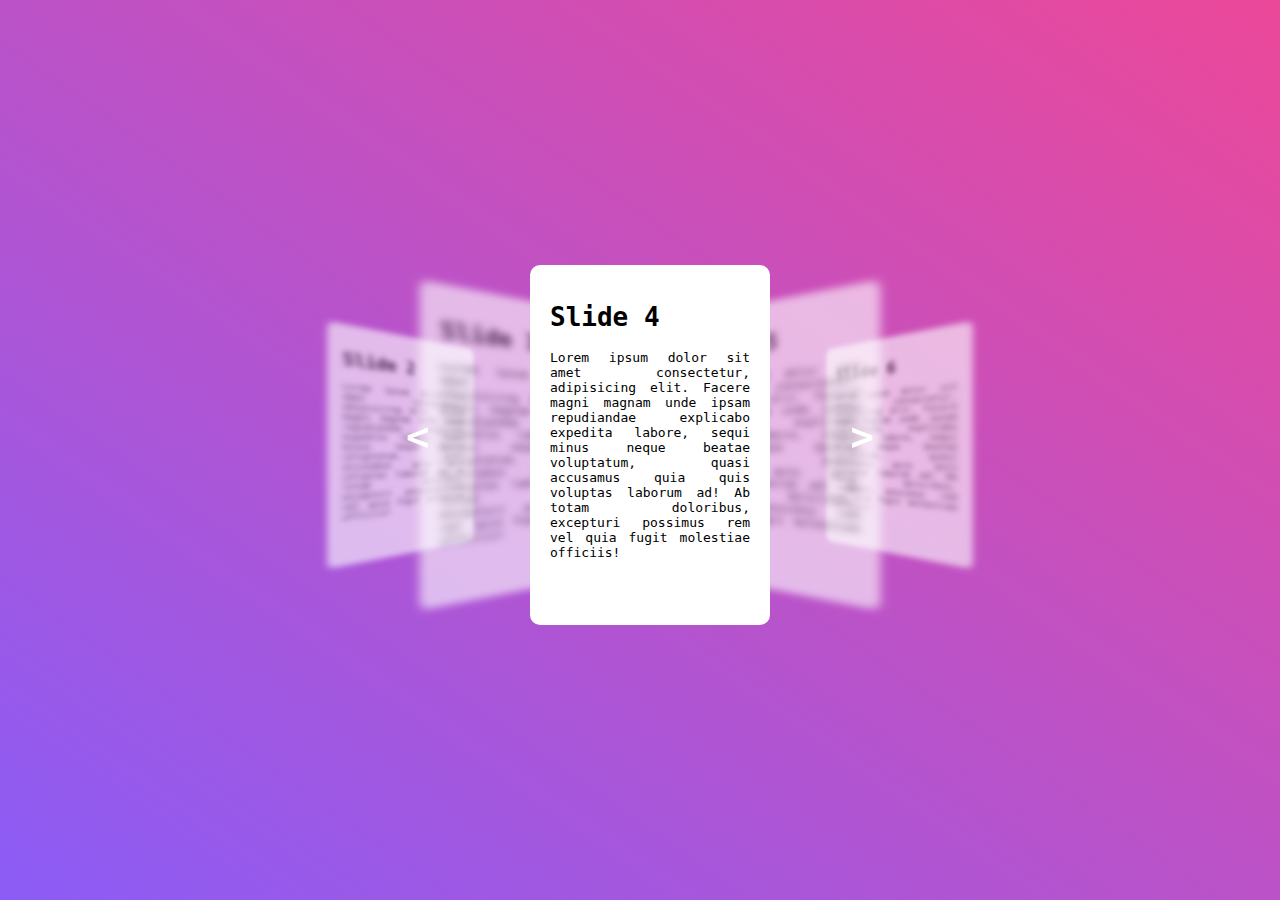
<file: test/test1.html>
<!DOCTYPE html>
    <html lang="en">
    <head>
        <meta charset="UTF-8">
        <meta http-equiv="X-UA-Compatible" content="IE=edge">
        <meta name="viewport" content="width=device-width, initial-scale=1.0">
        <title>Document</title>
        <link rel="stylesheet" href="test1.css">
    </head>
    <body>
        
        <div class="slider">
            <div class="item">
                <h1>Slide 1</h1>
                Lorem ipsum dolor sit amet consectetur, adipisicing elit. Facere magni magnam unde ipsam repudiandae explicabo expedita labore, sequi minus neque beatae voluptatum, quasi accusamus quia quis voluptas laborum ad! Ab totam doloribus, excepturi possimus rem vel quia fugit molestiae officiis!
            </div>
            <div class="item">
                <h1>Slide 2</h1>
                Lorem ipsum dolor sit amet consectetur, adipisicing elit. Facere magni magnam unde ipsam repudiandae explicabo expedita labore, sequi minus neque beatae voluptatum, quasi accusamus quia quis voluptas laborum ad! Ab totam doloribus, excepturi possimus rem vel quia fugit molestiae officiis!
            </div>
            <div class="item">
                <h1>Slide 3</h1>
                Lorem ipsum dolor sit amet consectetur, adipisicing elit. Facere magni magnam unde ipsam repudiandae explicabo expedita labore, sequi minus neque beatae voluptatum, quasi accusamus quia quis voluptas laborum ad! Ab totam doloribus, excepturi possimus rem vel quia fugit molestiae officiis!
            </div>
            <div class="item">
                <h1>Slide 4</h1>
                Lorem ipsum dolor sit amet consectetur, adipisicing elit. Facere magni magnam unde ipsam repudiandae explicabo expedita labore, sequi minus neque beatae voluptatum, quasi accusamus quia quis voluptas laborum ad! Ab totam doloribus, excepturi possimus rem vel quia fugit molestiae officiis!
            </div>
            <div class="item">
                <h1>Slide 5</h1>
                Lorem ipsum dolor sit amet consectetur, adipisicing elit. Facere magni magnam unde ipsam repudiandae explicabo expedita labore, sequi minus neque beatae voluptatum, quasi accusamus quia quis voluptas laborum ad! Ab totam doloribus, excepturi possimus rem vel quia fugit molestiae officiis!
            </div>
            <div class="item">
                <h1>Slide 6</h1>
                Lorem ipsum dolor sit amet consectetur, adipisicing elit. Facere magni magnam unde ipsam repudiandae explicabo expedita labore, sequi minus neque beatae voluptatum, quasi accusamus quia quis voluptas laborum ad! Ab totam doloribus, excepturi possimus rem vel quia fugit molestiae officiis!
            </div>
            <div class="item">
                <h1>Slide 7</h1>
                Lorem ipsum dolor sit amet consectetur, adipisicing elit. Facere magni magnam unde ipsam repudiandae explicabo expedita labore, sequi minus neque beatae voluptatum, quasi accusamus quia quis voluptas laborum ad! Ab totam doloribus, excepturi possimus rem vel quia fugit molestiae officiis!
            </div>
            <button id="next">></button>
            <button id="prev"><</button>
        </div>
    
        <script src="test1.js"></script>
    </body>
    </html>
</file>
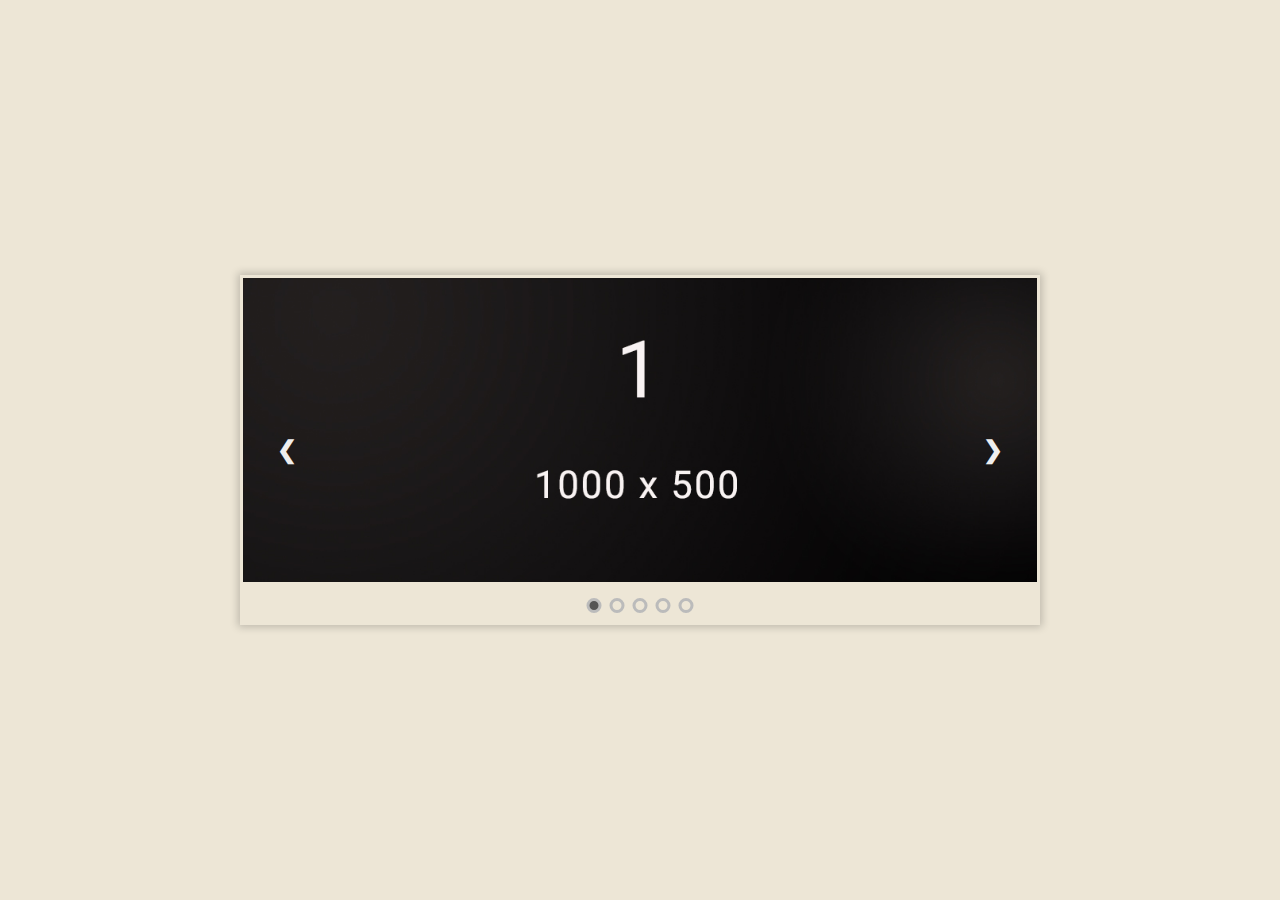
<file: test/Image Slider Files/slideShow.html>
<!DOCTYPE html>
<html>

<head>
	<title>Image Slider</title>
	<style type="text/css">
		* {
			margin: 0;
			padding: 0;
			box-sizing: border-box;
		}

		body {
			width: 100%;
			min-height: 100vh;
			display: flex;
			justify-content: center;
			align-items: center;
			background-color: #ede6d6;
		}

		.slide-container {
			position: relative;
			width: 800px;
			height: 350px;
			border: 3px solid #ede6d6;
			box-shadow: 0 0 8px 2px rgba(0, 0, 0, 0.2);
		}

		.slide-container .slides {
			width: 100%;
			height: calc(100% - 40px);
			position: relative;
			overflow: hidden;
		}

		.slide-container .slides img {
			width: 100%;
			height: 100%;
			position: absolute;
			object-fit: cover;
		}

		.slide-container .slides img:not(.active) {
			top: 0;
			left: -100%;
		}

		span.next,
		span.prev {
			position: absolute;
			top: 50%;
			transform: translateY(-50%);
			padding: 14px;
			color: #eee;
			font-size: 24px;
			font-weight: bold;
			transition: 0.5s;
			border-radius: 3px;
			user-select: none;
			cursor: pointer;
			z-index: 1;
		}

		span.next {
			right: 20px;
		}

		span.prev {
			left: 20px;
		}

		span.next:hover,
		span.prev:hover {
			background-color: #ede6d6;
			opacity: 0.8;
			color: #222;
		}

		.dotsContainer {
			position: absolute;
			bottom: 5px;
			z-index: 3;
			left: 50%;
			transform: translateX(-50%);
		}

		.dotsContainer .dot {
			width: 15px;
			height: 15px;
			margin: 0px 2px;
			border: 3px solid #bbb;
			border-radius: 50%;
			display: inline-block;
			cursor: pointer;
			transition: background-color 0.6s ease;
		}

		.dotsContainer .active {
			background-color: #555;
		}

		@keyframes next1 {
			from {
				left: 0%
			}

			to {
				left: -100%;
			}
		}

		@keyframes next2 {
			from {
				left: 100%
			}

			to {
				left: 0%;
			}
		}

		@keyframes prev1 {
			from {
				left: 0%
			}

			to {
				left: 100%;
			}
		}

		@keyframes prev2 {
			from {
				left: -100%
			}

			to {
				left: 0%;
			}
		}
	</style>
</head>

<body>

	<div class="slide-container">

		<div class="slides" id="slider" id="slider">
			<img src="image-1.jpg" class="active">
			<img src="image-2.jpg">
			<img src="image-3.jpg">
			<img src="image-4.jpg">
			<img src="image-5.jpg">
		</div>

		<div class="buttons">
			<span class="next">&#10095;</span>
			<span class="prev">&#10094;</span>
		</div>

		<div class="dotsContainer">
			<div class="dot active" attr='0' onclick="switchImage(this)"></div>
			<div class="dot" attr='1' onclick="switchImage(this)"></div>
			<div class="dot" attr='2' onclick="switchImage(this)"></div>
			<div class="dot" attr='3' onclick="switchImage(this)"></div>
			<div class="dot" attr='4' onclick="switchImage(this)"></div>
		</div>

	</div>

	<script type="text/javascript">

		// Access the Images
		let slideImages = document.querySelectorAll('#slider img');
		// Access the next and prev buttons
		let next = document.querySelector('.next');
		let prev = document.querySelector('.prev');
		// Access the indicators
		let dots = document.querySelectorAll('.dot');

		var counter = 0;

		// Code for next button
		next.addEventListener('click', slideNext);
		function slideNext() {
			slideImages[counter].style.animation = 'next1 0.5s ease-in forwards';
			if (counter >= slideImages.length - 1) {
				counter = 0;
			}
			else {
				counter++;
			}
			slideImages[counter].style.animation = 'next2 0.5s ease-in forwards';
			indicators();
		}

		// Code for prev button
		prev.addEventListener('click', slidePrev);
		function slidePrev() {
			slideImages[counter].style.animation = 'prev1 0.5s ease-in forwards';
			if (counter == 0) {
				counter = slideImages.length - 1;
			}
			else {
				counter--;
			}
			slideImages[counter].style.animation = 'prev2 0.5s ease-in forwards';
			indicators();
		}

		// Auto slideing
		function autoSliding() {
			deletInterval = setInterval(timer, 3000);
			function timer() {
				slideNext();
				indicators();
			}
		}
		autoSliding();

		// Stop auto sliding when mouse is over
		const container = document.querySelector('.slide-container');
		container.addEventListener('mouseover', function () {
			clearInterval(deletInterval);
		});

		// Resume sliding when mouse is out
		container.addEventListener('mouseout', autoSliding);

		// Add and remove active class from the indicators
		function indicators() {
			for (i = 0; i < dots.length; i++) {
				dots[i].className = dots[i].className.replace(' active', '');
			}
			dots[counter].className += ' active';
		}

		// Add click event to the indicator
		function switchImage(currentImage) {
			currentImage.classList.add('active');
			var imageId = currentImage.getAttribute('attr');
			if (imageId > counter) {
				slideImages[counter].style.animation = 'next1 0.5s ease-in forwards';
				counter = imageId;
				slideImages[counter].style.animation = 'next2 0.5s ease-in forwards';
			}
			else if (imageId == counter) {
				return;
			}
			else {
				slideImages[counter].style.animation = 'prev1 0.5s ease-in forwards';
				counter = imageId;
				slideImages[counter].style.animation = 'prev2 0.5s ease-in forwards';
			}
			indicators();
		}

	</script>
</body>

</html>
</file>
<file: test/test1.css>
body{
    background-image: 
        linear-gradient(
            to top right, #8B5CF6, #EC4899
        );
    min-height: 100vh;
    margin: 0;
    display: flex;
    justify-content: center;
    align-items: center;
    font-family: monospace;
}
.slider{
    position: relative;
    width: 100%;
    height: 370px;
    overflow: hidden;
}
.item{
    position: absolute;
    width: 200px;
    height: 320px;
    text-align: justify;
    background-color: #fff;
    border-radius: 10px;
    padding: 20px;
    transition: 0.5s;
    left: calc(50% - 110px);
    top: 0;
}
#next, #prev{
    position: absolute;
    top: 40%;
    color: #fff;
    background-color: transparent;
    border: none;
    font-size: xxx-large;
    font-family: monospace;
    font-weight: bold;
    left: 400px;
}
#next{
    left: unset;
    right: 400px;
}
</file>
